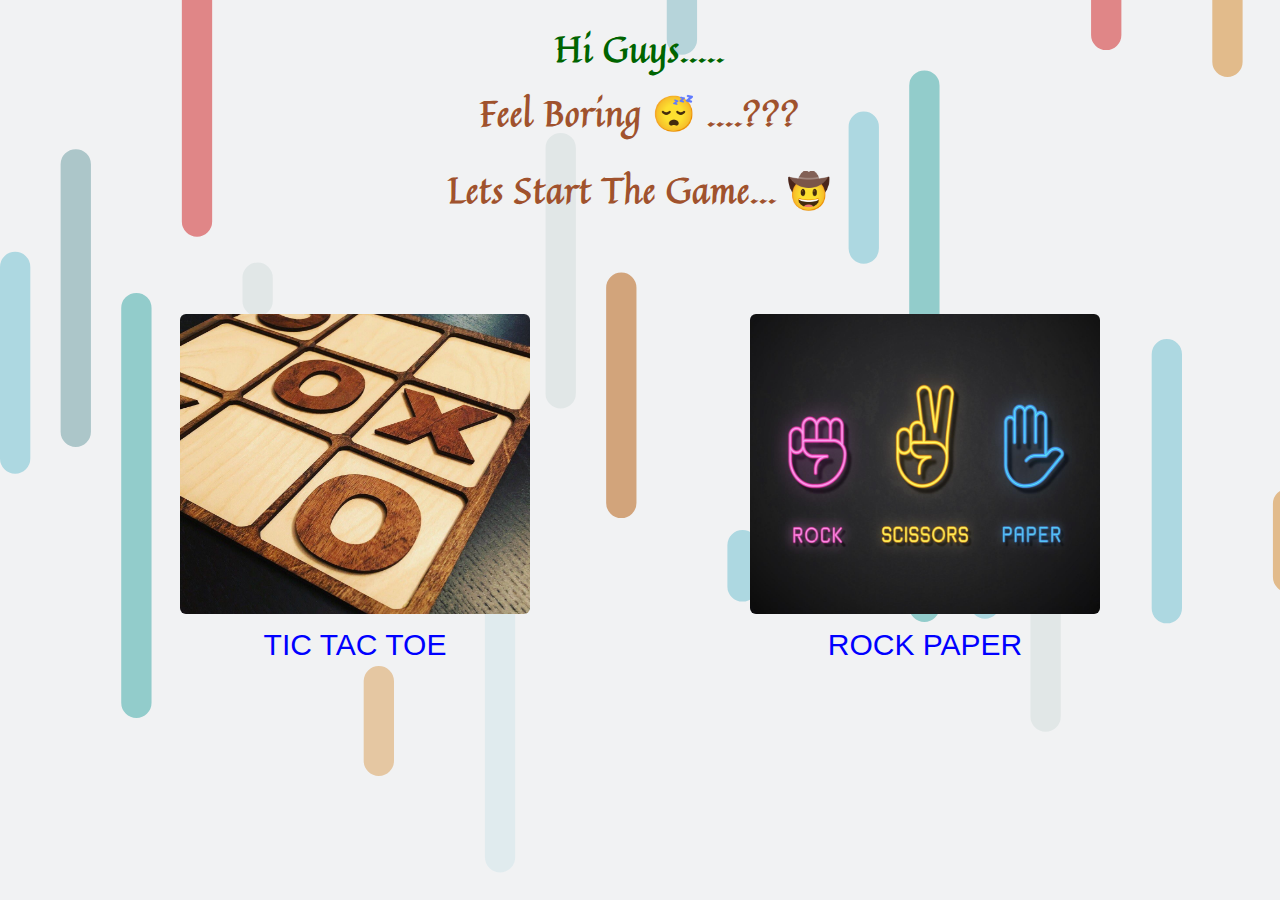
<file: web game/index.html>
<!DOCTYPE html>
<html lang="en">
    <title>web game</title>
<head>
    <meta charset="UTF-8">
    <meta http-equiv="X-UA-Compatible" content="IE=edge">
    <meta name="viewport" content="width=device-width, initial-scale=1.0">
    <link rel="stylesheet" href="css/bootstrap.min.css">
    <link rel="stylesheet" href="style.css">
    <link href="https://fonts.googleapis.com/icon?family=Material+Icons" rel="stylesheet">
    <link rel="preconnect" href="https://fonts.googleapis.com">
<link rel="preconnect" href="https://fonts.gstatic.com" crossorigin>
<link href="https://fonts.googleapis.com/css2?family=Marck+Script&family=Quintessential&display=swap" rel="stylesheet">
</head>
<body>
     <!-- background image-->
    <style>
        body{
          background-image: url("newbg1.svg");
           background-repeat:no-repeat;
            background-attachment:fixed;
            background-size:cover;
        }
    </style>
    <!--heading-->
    <div class="container">
        <h1 class="guys">
           <b> Hi Guys.....</b>
        </h1>
        <h1>Feel Boring &#128564 ....???
            <br><br>
            Lets Start The Game... &#129312
        </h1>
        <br>
        <div class="gallery">
            <div class="text-center">
            <a href="tic tac toe .html"><img src="Tic Tac Toe.jpg" alt="img1" class="img-fluid img-rounded"></a>
            <p>TIC TAC TOE </p>
            </div>
            <div class="text-center">
            <a href="rockpaper.html"><img src="Rock Paper Scissors.jpg" alt="img2" class="img-fluid img-rounded"></a>
            <p>ROCK PAPER</p>
            </div>
        </div>


    
    </div>
    <br><br><br><br>
        
        <script src="js/jquery min.js"></script>
        <script src="js/bootstrap.min.js"></script>
        </body>
        </html>
</file>
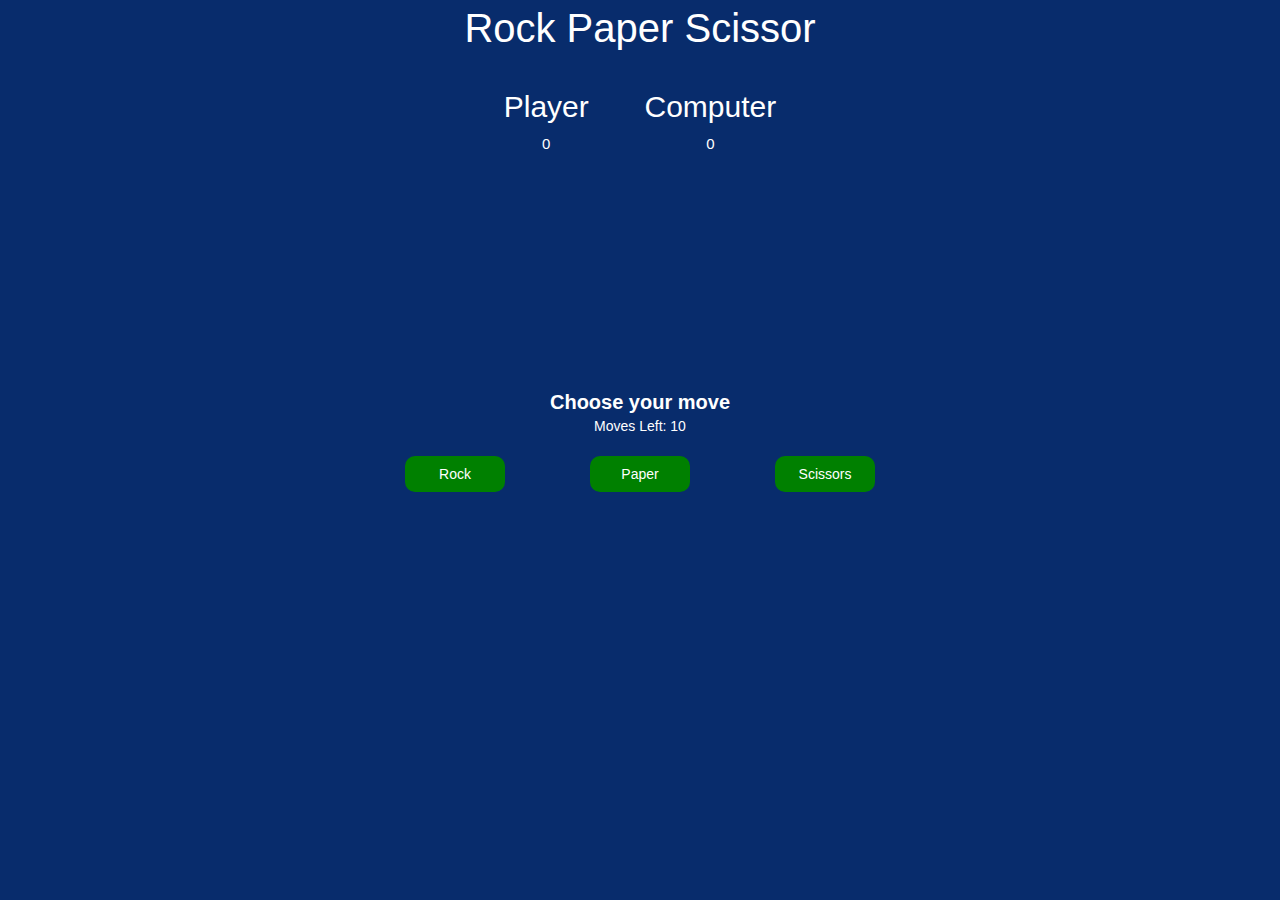
<file: web game/rockpaperscissor.html>
<!DOCTYPE html>
<html lang="en">
    <title>web game</title>
<head>
    <meta charset="UTF-8">
    <meta http-equiv="X-UA-Compatible" content="IE=edge">
    <meta name="viewport" content="width=device-width, initial-scale=1.0">
    <link rel="stylesheet" href="css/bootstrap.min.css">
    <link rel="stylesheet" href="styles.css">
    <script src="app.js"></script>
    <link href="https://fonts.googleapis.com/icon?family=Material+Icons" rel="stylesheet">
    <link rel="preconnect" href="https://fonts.googleapis.com">
<link rel="preconnect" href="https://fonts.gstatic.com" crossorigin>
<link href="https://fonts.googleapis.com/css2?family=Marck+Script&family=Quintessential&display=swap" rel="stylesheet">
</head>
<body>
        <section class="game">
            <!--Title -->
            <div class="title">Rock Paper Scissor</div>
            
            <!--Display Score of player and computer -->
            <div class="score">
                <div class="playerScore">
                    <h2>Player</h2>
                    <p class="p-count count">0</p>
    
                </div>	
                <div class="computerScore">
                    <h2>Computer</h2>
                    <p class="c-count count">0</p>
    
                </div>
            </div>
            
            <div class="move">Choose your move</div>
            
            <!--Number of moves left before game ends -->
            <div class="movesleft">Moves Left: 10 </div>
            
            <!--Options available to player to play game -->
            <div class="options">
                <button class="rock">Rock</button>
                <button class="paper">Paper</button>
                <button class="scissor">Scissors</button>	
            </div>
            
            <!--Final result of game -->
            <div class="result"></div>
            
            <!--Reload the game -->
            <button class="reload"></button>
    
        </section>
    
    
        
        <script src="js/jquery min.js"></script>
        <script src="js/bootstrap.min.js"></script>
        </body>
        </html>
</file>
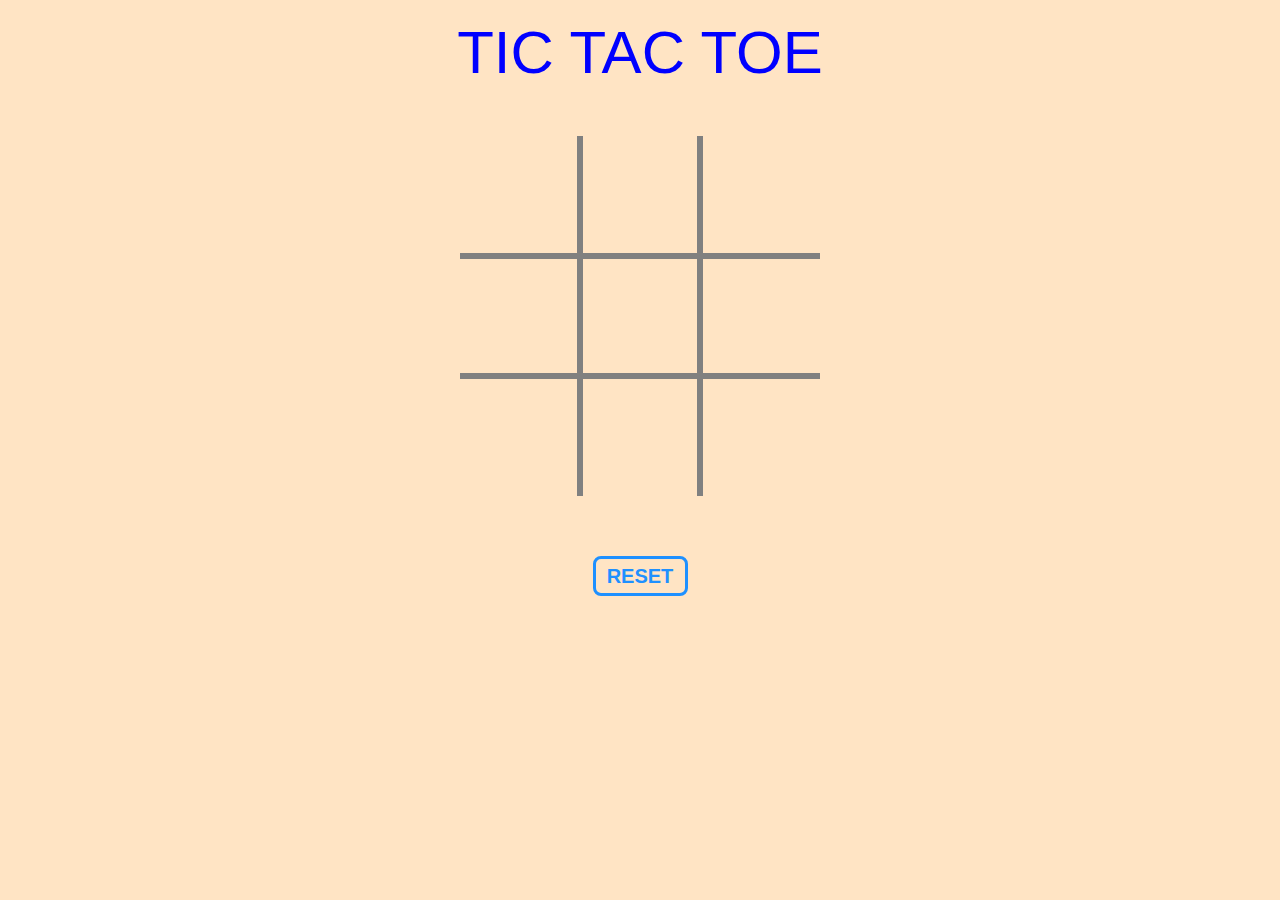
<file: web game/tic tac toe .html>
<!DOCTYPE html>
<html lang="en">
    <title>web game</title>
<head>
    <meta charset="UTF-8">
    <meta http-equiv="X-UA-Compatible" content="IE=edge">
    <meta name="viewport" content="width=device-width, initial-scale=1.0">
    <link rel="stylesheet" href="css/bootstrap.min.css">
    <link rel="stylesheet" href="tic.css">
    <script src="tic.js"></script>
    <link href="https://fonts.googleapis.com/icon?family=Material+Icons" rel="stylesheet">
    <link rel="preconnect" href="https://fonts.googleapis.com">
<link rel="preconnect" href="https://fonts.gstatic.com" crossorigin>
<link href="https://fonts.googleapis.com/css2?family=Marck+Script&family=Quintessential&display=swap" rel="stylesheet">
</head>
<body>
	<div id="main">
		<h1 class="glow" >TIC TAC TOE</h1>
		<!--<p id="ins">
			Game starts by just Tap on
			box<br><br>First Player starts as
			<b>Player X </b>And Second Player as
			<b>Player 0</b>
		</p>-->
		<br><br>
		<div class = "ui">
			<div class="row">
				<input type="text" id= "b1"
					class="cell" onclick="myfunc_3(); myfunc();"
					readonly>
				<input type="text" id= "b2"
					class="cell" onclick="myfunc_4(); myfunc();"
					readonly>
				<input type="text" id= "b3" class="cell"
					onclick="myfunc_5(); myfunc();"
					readonly>
			</div>
			<div class="row">
				<input type="text" id= "b4"
					class="cell" onclick="myfunc_6(); myfunc();"
					readonly>
				<input type="text" id= "b5"
					class="cell" onclick="myfunc_7(); myfunc();"
					readonly>
				<input type="text" id= "b6"
					class="cell" onclick="myfunc_8(); myfunc();"
					readonly>
			</div>
			<div class="row">
				<input type="text" id= "b7"
					class="cell" onclick="myfunc_9(); myfunc();"
					readonly>
				<input type="text" id= "b8"
					class="cell" onclick="myfunc_10();myfunc();"
					readonly>
				<input type="text" id= "b9"
					class="cell" onclick="myfunc_11();myfunc();"
					readonly>
			</div>
		</div>
		<br><br><br>
		
		<button id="but" onclick="myfunc_2()">
			RESET
		</button>
		<br><br>
		<p id="print"></p>
	</div>

    
        
        <script src="js/jquery min.js"></script>
        <script src="js/bootstrap.min.js"></script>
        </body>
        </html>
</file>
<file: web game/style.css>
@import url('https://fonts.googleapis.com/css2?family=Quintessential&display=swap');
@import url('https://fonts.googleapis.com/css2?family=Marck+Script&family=Quintessential&display=swap');
@import url('https://fonts.googleapis.com/css2?family=Marck+Script&family=Oleo+Script&family=Quintessential&display=swap');
@import url('https://fonts.googleapis.com/css2?family=Cormorant+Upright:wght@300&family=Marck+Script&family=Oleo+Script&display=swap');

h1{
    font-family:'quintessential',cursive;
    color:sienna;
    text-align: center;
    font-weight:600;
    letter-spacing: 1px;
    font-size: 35px;
    margin-top: 25px;
}
.guys{
    font-family: 'quintessential',cursive;
    color:darkgreen;
    text-align: center;
    font-weight: 500;
    letter-spacing: 1px;
    font-size:35px;
    padding-top: 5px;
}
/*.thumb{
    width: 40%;
    height: auto;
    align-items:center;
    margin-left: 65px;
}*/
.gallery{
    display: flex;
    justify-content: space-around;
    flex-wrap: wrap;
    margin-top: 65px;
    
}
.gallery img{
    flex-wrap: wrap;
    width: 350px;
    height: 300px;
    margin: 10px 0;
}
.text{
    display: flex;
    justify-content: space-around;
    flex-wrap: wrap;
    
}
p{
    font-family:'Franklin Gothic Medium', 'Arial Narrow', Arial, sans-serif;
    font-size:30px;
    font-weight: 500;
    color:blue;

}
.name{
    color: darkblue;
    font-family: 'Segoe UI', Tahoma, Geneva, Verdana, sans-serif;
    font-size: 30px;
    font-weight: 600;

}
</file>
<file: web game/styles.css>
/* styles.css */
/* universal selector - Applies to whole document */
*{
	padding: 0;
	margin: 0;
	box-sizing: border-box;
	background: #082c6c;
	color: #fff;
}
/* To center everything in game */
.game{
	display: flex;
	flex-direction: column;
	height: 100vh;
	width: 100vw;
	justify-content: center;
	align-items: center;
}

/* Title of the game */
.title{
	position: absolute;
	top: 0;
	font-size: 4rem;
	z-index: 2;
}

/* Score Board */
.score{
	display: flex;
	width: 30vw;
	justify-content: space-evenly;
	position: absolute;
	top: 70px;
	z-index: 1;
}

/* Score */
.p-count,.c-count{
	text-align: center;
	font-size: 1.5rem;
	margin-top: 1rem;
}

/* displaying three buttons in one line */
.options{
	display: flex;
	width: 50vw;
	justify-content: space-evenly;
	margin-top: 2rem;
}

/* Styling on all three buttons */
.rock, .paper, .scissor{
	padding: 0.8rem;
	width: 100px;
	border-radius: 10px;
	background: green;
	outline: none;
	border-color: green;
	border: none;
	cursor: pointer;
}

.move{
	font-size: 2rem;
	font-weight: bold;
}

/* Reload button style */
.reload {
	display: none;
	margin-top: 2rem;
	padding: 1rem;
	background: green;
	outline: none;
	border: none;
	border-radius: 10px;
	cursor: pointer;
}

.result{
	margin-top: 20px;
	font-size: 1.2rem;
}

/* Responsive Design */
@media screen and (max-width: 612px)
{
	.title{
		text-align: center;
	}
	.score{
		position: absolute;
		top: 200px;
		width: 100vw;
	}
	.options{
		width: 100vw;
	}
</file>
<file: web game/tic.css>
body{
	margin: 0px;
	padding: 0px;
	background-color:bisque;
}
.glow {
	font-size: 60px;
	color:blue;
	text-align: center;
	animation: glow 1s ease-in-out infinite alternate;
  }
  
  @-webkit-keyframes glow {
	from {
	  text-shadow: 0 0 10px #fff, 0 0 15px #fff, 0 0 20px #dd75a9, 0 0 30px #e60073, 0 0 40px #e60073, 0 0 50px #e60073, 0 0 60px #e60073;
	}
   
  }
p {
	margin-bottom: -10px;
}
.ui {
	display: flex;
	flex-direction: column;
	align-items: center;
}
.row {
	display: flex;
}
.cell {
	border: none;
	width: 120px;
	height: 120px;
	display: flex;
	align-items: center;
	justify-content: center;
	font-size: 34px;
	text-align: center;
	cursor: pointer;
	background-color: bisque;
}
.cell:active {
	outline: none;
}
/* 3*3 Grid */
#b1{
	border-bottom: 3px solid gray;
	border-right: 3px solid gray;
}

#b2 {
	border-bottom: 3px solid gray;
	border-right: 3px solid gray;
	border-left: 3px solid gray;
}

#b3 {
	border-bottom: 3px solid gray;
	border-left: 3px solid gray;
}

#b4 {
	border-top: 3px solid gray;
	border-bottom: 3px solid gray;
	border-right: 3px solid gray;
}
	
#b5 {
	border: 3px solid gray;
}

#b6 {
	border-top: 3px solid gray;
	border-bottom: 3px solid gray;
	border-left: 3px solid gray;
}

#b7 {
	border-top: 3px solid gray;
	border-right: 3px solid gray;
}

#b8 {
	border-top: 3px solid gray;
	border-right: 3px solid gray;
	border-left: 3px solid gray;
}

#b9 {
	border-top: 3px solid gray;
	border-left: 3px solid gray;
}
/* Reset Button */
#but {
	box-sizing: border-box;
	width: 95px;
	height: 40px;
	border: 3px solid dodgerblue;
	margin-left: auto;
	border-radius: 8px;
	font-family: Verdana,
		Geneva, Tahoma, sans-serif;

	background-color: bisque;
	color: dodgerblue;
	font-size: 20px;
	font-weight: 600;
	cursor: pointer;
}

/* Player turn space */
#print {
	font-family: Verdana,
		Geneva, Tahoma, sans-serif;
	color: dodgerblue;
	font-size: 20px;
}

/* Main Container */
#main {
	text-align: center;
}

/* Game Instruction Text */
#ins {
	font-family: Verdana,Geneva,
					Tahoma, sans-serif;
	color:black;
	font-weight:500;
}
</file>
